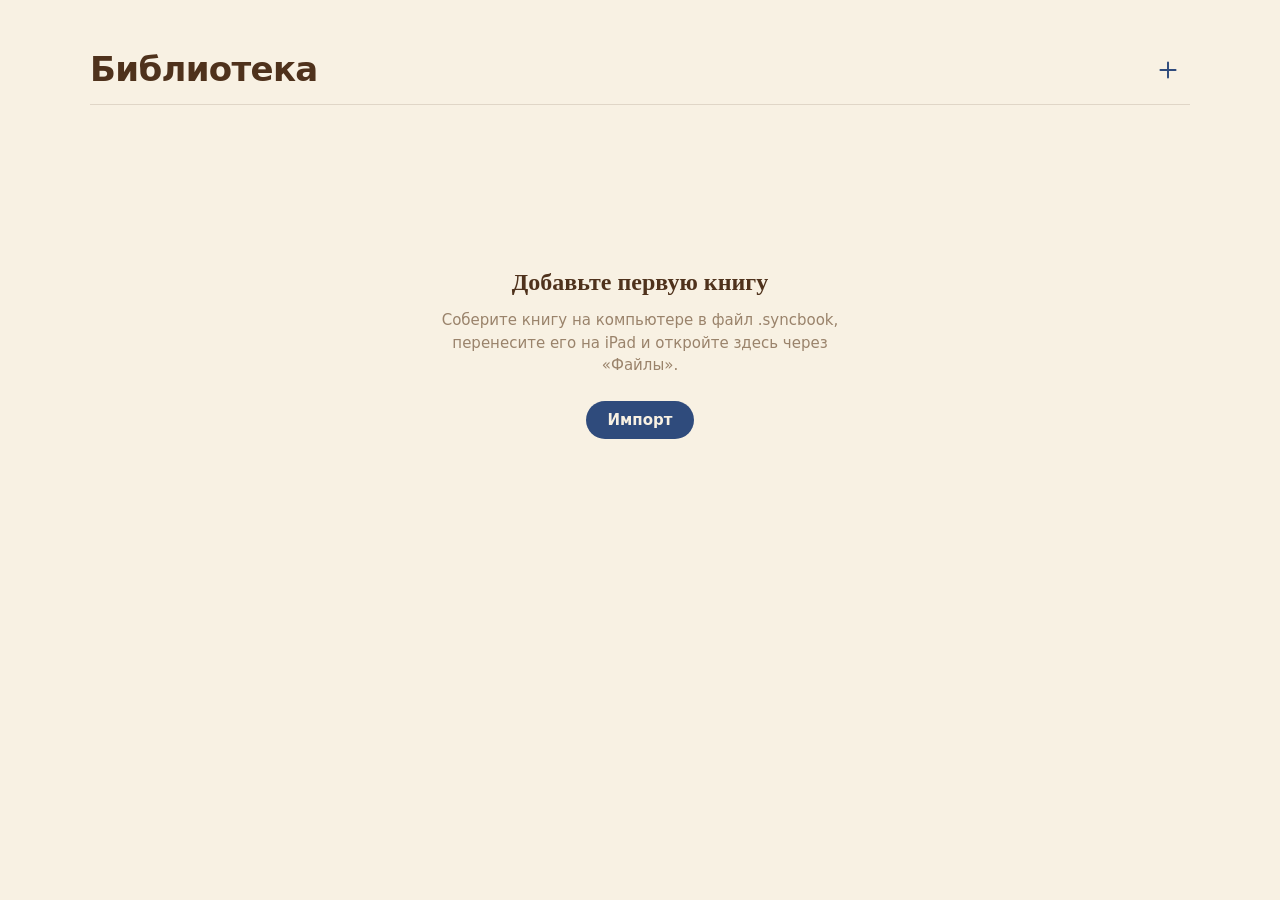
<file: app/index.html>
<!doctype html>
<html lang="ru" data-theme="sepia">
<head>
  <meta charset="utf-8">
  <meta name="viewport" content="width=device-width, initial-scale=1, viewport-fit=cover, user-scalable=no">
  <meta name="apple-mobile-web-app-capable" content="yes">
  <meta name="mobile-web-app-capable" content="yes">
  <meta name="apple-mobile-web-app-status-bar-style" content="default">
  <meta name="apple-mobile-web-app-title" content="SyncBook">
  <meta name="theme-color" content="#F8F1E3">
  <title>SyncBook</title>
  <link rel="manifest" href="manifest.webmanifest">
  <link rel="icon" href="icons/icon.svg" type="image/svg+xml">
  <link rel="apple-touch-icon" href="icons/icon-180.png">
  <link rel="stylesheet" href="css/fonts.css">
  <link rel="stylesheet" href="css/tokens.css">
  <link rel="stylesheet" href="css/library.css">
  <link rel="stylesheet" href="css/reader.css">
  <link rel="stylesheet" href="css/sheet.css">
</head>
<body>
  <div id="app"></div>
  <script type="module" src="js/main.js"></script>
</body>
</html>
</file>
<file: app/css/fonts.css>
/* Literata (SIL Open Font License) � ��������� ����� � Google Fonts */
@font-face {
  font-family: 'Literata';
  font-style: italic;
  font-weight: 400;
  font-display: swap;
  src: url('../fonts/literata-italic-cyrillic.woff2') format('woff2');
  unicode-range: U+0301, U+0400-045F, U+0490-0491, U+04B0-04B1, U+2116;
}
@font-face {
  font-family: 'Literata';
  font-style: italic;
  font-weight: 400;
  font-display: swap;
  src: url('../fonts/literata-italic-latin-ext.woff2') format('woff2');
  unicode-range: U+0100-02BA, U+02BD-02C5, U+02C7-02CC, U+02CE-02D7, U+02DD-02FF, U+0304, U+0308, U+0329, U+1D00-1DBF, U+1E00-1E9F, U+1EF2-1EFF, U+2020, U+20A0-20AB, U+20AD-20C4, U+2113, U+2C60-2C7F, U+A720-A7FF;
}
@font-face {
  font-family: 'Literata';
  font-style: italic;
  font-weight: 400;
  font-display: swap;
  src: url('../fonts/literata-italic-latin.woff2') format('woff2');
  unicode-range: U+0000-00FF, U+0131, U+0152-0153, U+02BB-02BC, U+02C6, U+02DA, U+02DC, U+0304, U+0308, U+0329, U+2000-206F, U+20AC, U+2122, U+2191, U+2193, U+2212, U+2215, U+FEFF, U+FFFD;
}
@font-face {
  font-family: 'Literata';
  font-style: normal;
  font-weight: 400;
  font-display: swap;
  src: url('../fonts/literata-normal-cyrillic.woff2') format('woff2');
  unicode-range: U+0301, U+0400-045F, U+0490-0491, U+04B0-04B1, U+2116;
}
@font-face {
  font-family: 'Literata';
  font-style: normal;
  font-weight: 400;
  font-display: swap;
  src: url('../fonts/literata-normal-latin-ext.woff2') format('woff2');
  unicode-range: U+0100-02BA, U+02BD-02C5, U+02C7-02CC, U+02CE-02D7, U+02DD-02FF, U+0304, U+0308, U+0329, U+1D00-1DBF, U+1E00-1E9F, U+1EF2-1EFF, U+2020, U+20A0-20AB, U+20AD-20C4, U+2113, U+2C60-2C7F, U+A720-A7FF;
}
@font-face {
  font-family: 'Literata';
  font-style: normal;
  font-weight: 400;
  font-display: swap;
  src: url('../fonts/literata-normal-latin.woff2') format('woff2');
  unicode-range: U+0000-00FF, U+0131, U+0152-0153, U+02BB-02BC, U+02C6, U+02DA, U+02DC, U+0304, U+0308, U+0329, U+2000-206F, U+20AC, U+2122, U+2191, U+2193, U+2212, U+2215, U+FEFF, U+FFFD;
}
@font-face {
  font-family: 'Literata';
  font-style: normal;
  font-weight: 600;
  font-display: swap;
  src: url('../fonts/literata-normal-cyrillic.woff2') format('woff2');
  unicode-range: U+0301, U+0400-045F, U+0490-0491, U+04B0-04B1, U+2116;
}
@font-face {
  font-family: 'Literata';
  font-style: normal;
  font-weight: 600;
  font-display: swap;
  src: url('../fonts/literata-normal-latin-ext.woff2') format('woff2');
  unicode-range: U+0100-02BA, U+02BD-02C5, U+02C7-02CC, U+02CE-02D7, U+02DD-02FF, U+0304, U+0308, U+0329, U+1D00-1DBF, U+1E00-1E9F, U+1EF2-1EFF, U+2020, U+20A0-20AB, U+20AD-20C4, U+2113, U+2C60-2C7F, U+A720-A7FF;
}
@font-face {
  font-family: 'Literata';
  font-style: normal;
  font-weight: 600;
  font-display: swap;
  src: url('../fonts/literata-normal-latin.woff2') format('woff2');
  unicode-range: U+0000-00FF, U+0131, U+0152-0153, U+02BB-02BC, U+02C6, U+02DA, U+02DC, U+0304, U+0308, U+0329, U+2000-206F, U+20AC, U+2122, U+2191, U+2193, U+2212, U+2215, U+FEFF, U+FFFD;
}
</file>
<file: app/css/tokens.css>
/* Темы и переменные настроек чтения. Тема — атрибут data-theme на <html>. */
:root,
[data-theme="sepia"] {
  --bg: #F8F1E3;
  --fg: #4F321C;
  --muted: #9A836B;
  --accent: #2F4B7C;
  --hl: rgba(47, 75, 124, .10);
  --bar: rgba(248, 241, 227, .94);
  --line: rgba(79, 50, 28, .14);
  --sheet: #FCF8EF;
  --shadow: 0 10px 30px rgba(60, 40, 20, .16), 0 1px 3px rgba(60, 40, 20, .10);
  color-scheme: light;
}
[data-theme="paper"] {
  --bg: #FFFFFF;
  --fg: #1D1D1F;
  --muted: #8E8E93;
  --accent: #2F4B7C;
  --hl: rgba(47, 75, 124, .08);
  --bar: rgba(255, 255, 255, .94);
  --line: rgba(0, 0, 0, .10);
  --sheet: #FFFFFF;
  --shadow: 0 10px 30px rgba(0, 0, 0, .14), 0 1px 3px rgba(0, 0, 0, .08);
  color-scheme: light;
}
[data-theme="gray"] {
  --bg: #4A4A4D;
  --fg: #E8E8EA;
  --muted: #AEAEB2;
  --accent: #AFC3EA;
  --hl: rgba(175, 195, 234, .16);
  --bar: rgba(74, 74, 77, .94);
  --line: rgba(255, 255, 255, .14);
  --sheet: #3A3A3C;
  --shadow: 0 10px 30px rgba(0, 0, 0, .35), 0 1px 3px rgba(0, 0, 0, .3);
  color-scheme: dark;
}
[data-theme="night"] {
  --bg: #000000;
  --fg: #B4B4B8;
  --muted: #6E6E73;
  --accent: #8FA8D8;
  --hl: rgba(143, 168, 216, .14);
  --bar: rgba(18, 18, 18, .94);
  --line: rgba(255, 255, 255, .12);
  --sheet: #1C1C1E;
  --shadow: 0 10px 30px rgba(0, 0, 0, .6), 0 0 0 .5px rgba(255, 255, 255, .08);
  color-scheme: dark;
}

:root {
  --ui-font: system-ui, -apple-system, "Segoe UI", sans-serif;
  --book-font: "Iowan Old Style", "Palatino Linotype", Palatino, serif;
  --book-size: 18px;
  --book-leading: 1.6;
  --page-margin: 48px;
  --book-align: justify;
  --book-hyphens: auto;
  --turn: 250ms;
  --fade: 150ms;
}

@media (prefers-reduced-motion: reduce) {
  :root { --turn: 0ms; }
}

* { box-sizing: border-box; }
html, body {
  margin: 0;
  height: 100%;
  background: var(--bg);
  color: var(--fg);
  font-family: var(--ui-font);
  -webkit-text-size-adjust: 100%;
  -webkit-tap-highlight-color: transparent;
  transition: background var(--fade), color var(--fade);
}
body { overflow: hidden; overscroll-behavior: none; }
button {
  font: inherit;
  color: inherit;
  background: none;
  border: 0;
  padding: 0;
  cursor: pointer;
}
button:focus-visible, [tabindex]:focus-visible {
  outline: 2px solid var(--accent);
  outline-offset: 2px;
  border-radius: 6px;
}
#app { height: 100%; }
.sr-only {
  position: absolute; width: 1px; height: 1px; overflow: hidden;
  clip: rect(0 0 0 0); white-space: nowrap;
}
[hidden] { display: none !important; }
</file>
<file: app/css/library.css>
/* Библиотека: полка в духе Apple Books — крупный заголовок, обложки с тенью, подписи под ними. */
.library {
  height: 100%;
  overflow-y: auto;
  -webkit-overflow-scrolling: touch;
  padding: max(24px, env(safe-area-inset-top)) max(32px, env(safe-area-inset-right)) 48px max(32px, env(safe-area-inset-left));
}
.lib-head {
  display: flex;
  align-items: center;
  justify-content: space-between;
  max-width: 1100px;
  margin: 24px auto 32px;
  border-bottom: .5px solid var(--line);
  padding-bottom: 12px;
}
.lib-head h1 {
  margin: 0;
  font: 700 34px/1.1 var(--ui-font);
  letter-spacing: -.02em;
}
.lib-import {
  width: 44px;
  height: 44px;
  display: inline-flex;
  align-items: center;
  justify-content: center;
  border-radius: 50%;
  color: var(--accent);
}
.lib-import:active { background: var(--line); }
.lib-grid {
  max-width: 1100px;
  margin: 0 auto;
  display: grid;
  grid-template-columns: repeat(auto-fill, minmax(150px, 1fr));
  gap: 40px 32px;
}
.book {
  display: flex;
  flex-direction: column;
  align-items: stretch;
  text-align: left;
  -webkit-touch-callout: none;
  user-select: none;
}
.cover-wrap {
  aspect-ratio: 2 / 3;
  display: flex;
  align-items: flex-end;
}
/* обложка как в Books: мягкая объёмная тень (сильнее снизу) и «корешок» у левого края */
.cover-frame {
  position: relative;
  width: 100%;
  max-height: 100%;
  border-radius: 2px 4px 4px 2px;
  box-shadow:
    0 1px 2px rgba(0, 0, 0, .12),
    0 8px 16px -4px rgba(0, 0, 0, .22),
    0 22px 34px -12px rgba(0, 0, 0, .30);
  transition: transform var(--fade);
}
.cover-frame::after {
  content: '';
  position: absolute;
  inset: 0;
  border-radius: inherit;
  pointer-events: none;
  background: linear-gradient(90deg,
    rgba(0, 0, 0, .22) 0,
    rgba(0, 0, 0, .06) 1.6%,
    rgba(255, 255, 255, .20) 2.6%,
    rgba(255, 255, 255, 0) 6%,
    rgba(255, 255, 255, 0) 96%,
    rgba(0, 0, 0, .08) 100%);
  box-shadow: inset 0 0 0 .5px rgba(0, 0, 0, .12);
}
.cover {
  display: block;
  width: 100%;
  max-height: 100%;
  object-fit: cover;
  border-radius: inherit;
}
.book:active .cover-frame { transform: scale(.97); }
.cover-plain {
  aspect-ratio: 2 / 3;
  background: var(--accent);
  color: #F8F1E3;
  display: flex;
  align-items: center;
  justify-content: center;
  padding: 16px;
  text-align: center;
  font: 600 18px/1.25 var(--book-font);
}
.book-title {
  margin-top: 10px;
  font-size: 13px;
  line-height: 1.3;
  display: -webkit-box;
  -webkit-line-clamp: 2;
  -webkit-box-orient: vertical;
  overflow: hidden;
}
.book-meta {
  margin-top: 2px;
  font-size: 12px;
  color: var(--muted);
}
.lib-empty {
  max-width: 420px;
  margin: 18vh auto 0;
  text-align: center;
}
.lib-empty h2 {
  font: 600 24px/1.25 var(--book-font);
  margin: 0 0 12px;
}
.lib-empty p {
  color: var(--muted);
  font-size: 15px;
  line-height: 1.5;
  margin: 0 0 24px;
}
.pill {
  background: var(--accent);
  color: var(--bg);
  border-radius: 999px;
  padding: 10px 22px;
  font-size: 15px;
  font-weight: 600;
}
</file>
<file: app/css/reader.css>
/* Экран чтения: страница — главное, панели появляются поверх по тапу в центр. */
.reader {
  --bar-h: 60px; /* высота панелей без системных отступов; текст начинается и кончается за ними */
  position: fixed;
  inset: 0;
  overflow: hidden;
  background: var(--bg);
}
.viewport {
  position: absolute;
  left: env(safe-area-inset-left);
  right: env(safe-area-inset-right);
  top: calc(var(--bar-h) + env(safe-area-inset-top));
  bottom: calc(var(--bar-h) + env(safe-area-inset-bottom));
  overflow: hidden;
  touch-action: pan-y;
  user-select: none;
  -webkit-user-select: none;
  -webkit-touch-callout: none;
}
.content {
  font-family: var(--book-font);
  font-size: var(--book-size);
  line-height: var(--book-leading);
  text-align: var(--book-align);
  hyphens: var(--book-hyphens);
  -webkit-hyphens: var(--book-hyphens);
  font-kerning: normal;
  font-variant-ligatures: common-ligatures;
  orphans: 2;
  widows: 2;
  will-change: transform;
}
.content p {
  margin: 0;
  text-indent: 1.5em;
}
.content h2 + p,
.content .sep + p,
.content p:first-child { text-indent: 0; }
.content h2 {
  margin: 1.4em 0 1.6em;
  text-align: center;
  font-weight: 400;
  font-size: 1.55em;
  line-height: 1.25;
  break-after: avoid;
}
.content h2.chapnum {
  margin: 2.2em 0 .3em;
  font-size: .95em;
  letter-spacing: .12em;
  color: var(--muted);
}
.content h2.chapnum + h2 { margin-top: 0; }
.content .sep {
  margin: .9em 0;
  text-align: center;
  color: var(--muted);
  letter-spacing: .6em;
}
.content .w { border-radius: 2px; }

/* колонтитулы, видимые при скрытых панелях */
.runhead, .folio {
  position: absolute;
  left: 0;
  right: 0;
  text-align: center;
  font-size: 12px;
  color: var(--muted);
  pointer-events: none;
  white-space: nowrap;
  overflow: hidden;
  text-overflow: ellipsis;
  padding: 0 80px;
}
.runhead, .folio { line-height: 16px; }
.runhead { top: calc(env(safe-area-inset-top) + (var(--bar-h) - 16px) / 2); }
.folio { bottom: calc(env(safe-area-inset-bottom) + (var(--bar-h) - 16px) / 2); }

/* панели */
.bar {
  position: absolute;
  left: 0;
  right: 0;
  z-index: 10;
  display: flex;
  align-items: center;
  gap: 12px;
  padding: 0 max(12px, env(safe-area-inset-right)) 0 max(12px, env(safe-area-inset-left));
  background: var(--bar);
  -webkit-backdrop-filter: saturate(1.6) blur(18px);
  backdrop-filter: saturate(1.6) blur(18px);
  font-size: 15px;
  transition: opacity var(--fade), transform var(--fade);
}
.bar.top {
  top: 0;
  height: calc(var(--bar-h) + env(safe-area-inset-top));
  padding-top: env(safe-area-inset-top);
  border-bottom: .5px solid var(--line);
}
.bar.bottom {
  bottom: 0;
  height: calc(var(--bar-h) + env(safe-area-inset-bottom));
  padding-bottom: env(safe-area-inset-bottom);
  border-top: .5px solid var(--line);
}
.reader:not(.chrome-on) .bar { opacity: 0; pointer-events: none; }
.reader:not(.chrome-on) .bar.top { transform: translateY(-8px); }
.reader:not(.chrome-on) .bar.bottom { transform: translateY(8px); }
@media (prefers-reduced-motion: reduce) {
  .reader .bar { transform: none !important; }
}
.bar-side { display: flex; align-items: center; gap: 4px; min-width: 160px; }
.bar-side.right { justify-content: flex-end; gap: 10px; }
.bar-title {
  flex: 1;
  text-align: center;
  font-size: 14px;
  color: var(--muted);
  white-space: nowrap;
  overflow: hidden;
  text-overflow: ellipsis;
}
.bar-btn {
  width: 40px;
  height: 40px;
  display: inline-flex;
  align-items: center;
  justify-content: center;
  border-radius: 10px;
  color: var(--fg);
}
.bar-btn:active { background: var(--line); }
.bar-btn.aa { font: 500 19px/1 var(--book-font); }
.icon { display: inline-flex; }

/* сегментированный переключатель */
.seg {
  display: inline-flex;
  padding: 2px;
  border-radius: 10px;
  background: var(--line);
  font-size: 15px;
  font-weight: 600;
}
.seg-opt {
  padding: 6px 13px;
  border-radius: 7px;
  color: var(--muted);
  transition: background var(--fade), color var(--fade);
}
.seg-opt.on { background: var(--bg); color: var(--fg); box-shadow: 0 1px 2px rgba(0, 0, 0, .12); }
.seg.disabled { opacity: .45; }

/* нижняя панель: режим слева, кнопки строго по центру экрана, скорость и страницы справа */
.bar.bottom {
  display: grid;
  grid-template-columns: minmax(0, 1fr) auto minmax(0, 1fr);
  grid-template-rows: var(--bar-h);
  align-items: center;
}
.bar-left { display: flex; align-items: center; gap: 14px; min-width: 0; }
.bar-center { display: flex; align-items: center; justify-content: center; }
.bar-right { display: flex; align-items: center; justify-content: flex-end; gap: 12px; min-width: 0; }
.pageinfo {
  font-size: 13px;
  color: var(--muted);
  white-space: nowrap;
  overflow: hidden;
  text-overflow: ellipsis;
  padding: 8px 2px;
  font-variant-numeric: tabular-nums;
}

/* оглавление: лист снизу, как в Books — прижат к нижнему краю, почти во всю высоту */
.sheet.toc-sheet {
  display: flex;
  flex-direction: column;
  padding: 0;
}
.toc-head {
  display: flex;
  align-items: center;
  gap: 18px;
  padding: 24px 24px 18px 28px;
  border-bottom: .5px solid var(--line);
}
.toc-cover {
  width: 56px;
  height: 84px;
  object-fit: cover;
  border-radius: 2px 4px 4px 2px;
  box-shadow: 0 1px 2px rgba(0, 0, 0, .2), 0 6px 14px rgba(0, 0, 0, .16);
}
.toc-meta { flex: 1; min-width: 0; }
.toc-book { font: 600 20px/1.25 var(--ui-font); }
.toc-where { margin-top: 4px; font-size: 15px; color: var(--muted); font-variant-numeric: tabular-nums; }
.toc-close {
  width: 44px;
  height: 44px;
  flex: none;
  display: inline-flex;
  align-items: center;
  justify-content: center;
  border-radius: 50%;
  background: var(--bg);
  box-shadow: var(--shadow);
}
.toc {
  list-style: none;
  margin: 0;
  padding: 8px 12px calc(16px + env(safe-area-inset-bottom));
  overflow-y: auto;
  overscroll-behavior: contain;
}
.toc-row {
  width: 100%;
  display: grid;
  grid-template-columns: 2.2em minmax(0, 1fr) auto 3.4em;
  align-items: baseline;
  gap: 14px;
  padding: 14px 16px;
  text-align: left;
  border-radius: 14px;
  border-bottom: .5px solid var(--line);
}
.toc li:last-child .toc-row { border-bottom: 0; }
.toc-row.current { background: var(--line); border-bottom-color: transparent; }
.toc-num { color: var(--muted); font-size: 15px; text-align: right; font-variant-numeric: tabular-nums; }
.toc-title { font: 18px/1.3 var(--book-font); }
.toc-dur, .toc-page { color: var(--muted); font-size: 15px; font-variant-numeric: tabular-nums; white-space: nowrap; }
.toc-page { text-align: right; }

/* линия чтеца */
.content .s-on {
  background: var(--hl);
  box-shadow: 0 0 0 2px var(--hl);
  border-radius: 3px;
  -webkit-box-decoration-break: clone;
  box-decoration-break: clone;
}
.content .w-on { box-shadow: inset 0 -2px var(--accent); }
.content .s-on .w-on { box-shadow: 0 0 0 2px var(--hl), inset 0 -2px var(--accent); }

/* плеер */
.mode-slot { display: flex; align-items: center; }
.transport { display: flex; align-items: center; gap: 18px; }
.transport .bar-btn { width: 48px; height: 48px; }
.transport .play { width: 56px; height: 56px; color: var(--accent); }
.chip {
  padding: 5px 10px;
  border-radius: 8px;
  background: var(--line);
  font-size: 13px;
  font-weight: 600;
  font-variant-numeric: tabular-nums;
}
.no-audio { text-align: center; font-size: 14px; color: var(--muted); }
.to-reader {
  position: absolute;
  z-index: 9;
  left: 50%;
  bottom: calc(var(--bar-h) + 16px + env(safe-area-inset-bottom));
  transform: translateX(-50%);
  padding: 9px 18px;
  border-radius: 999px;
  background: var(--sheet);
  color: var(--accent);
  box-shadow: var(--shadow);
  font-size: 14px;
  font-weight: 600;
}

/* «Повтор»: отрывок подсвечен целиком, под ним черта-индикатор паузы */
.content .c-on {
  background: var(--hl);
  box-shadow: 0 0 0 2px var(--hl);
  border-radius: 0;
  -webkit-box-decoration-break: clone;
  box-decoration-break: clone;
}
.content .c-on.c-first { border-radius: 3px 0 0 3px; }
.content .c-on.c-last { border-radius: 0 3px 3px 0; }
.content .c-on.c-first.c-last { border-radius: 3px; }
.content .c-on.w-on { box-shadow: 0 0 0 2px var(--hl), inset 0 -2px var(--accent); }
.gap-bar {
  position: absolute;
  z-index: 5;
  height: 2px;
  border-radius: 1px;
  background: var(--line);
  overflow: hidden;
  pointer-events: none;
}
.gap-fill {
  height: 100%;
  background: var(--accent);
  transform-origin: left;
  transform: scaleX(0);
}
.repeat-status {
  flex: 1;
  min-width: 0;
  text-align: left;
  font-size: 13px;
  color: var(--muted);
  white-space: nowrap;
  overflow: hidden;
  text-overflow: ellipsis;
}

/* место чтеца в русском тексте после переключения языка: подсветка плавно гаснет */
.content .rs-flash {
  border-radius: 3px;
  -webkit-box-decoration-break: clone;
  box-decoration-break: clone;
  animation: rs-flash 4s ease-in forwards;
}
@keyframes rs-flash {
  0%, 35% { background: var(--hl); box-shadow: 0 0 0 2px var(--hl); }
  100% { background: transparent; box-shadow: 0 0 0 2px transparent; }
}
.gap-lines { position: absolute; inset: 0; z-index: 5; pointer-events: none; }

/* перелистывание «Сдвиг»: страница-карточка с тенью поверх притенённой следующей */
.page-card {
  position: absolute;
  inset: 0;
  z-index: 3;
  overflow: hidden;
  background: var(--bg);
  pointer-events: none;
  border-radius: 0 12px 12px 0;
  box-shadow: 2px 0 6px rgba(0, 0, 0, .10), 8px 0 28px rgba(0, 0, 0, .16);
  will-change: transform;
}
.page-card.under { z-index: 1; border-radius: 0; box-shadow: none; }
.page-shade {
  position: absolute;
  inset: 0;
  z-index: 2;
  background: #000;
  opacity: 0;
  pointer-events: none;
}
</file>
<file: app/css/sheet.css>
/* Листы, карточки и прогресс. */
.backdrop {
  position: fixed;
  inset: 0;
  z-index: 50;
  display: flex;
  align-items: flex-end;
  justify-content: center;
  padding: 16px 16px max(16px, env(safe-area-inset-bottom));
  background: rgba(0, 0, 0, 0);
  transition: background var(--fade);
}
.backdrop.open { background: rgba(0, 0, 0, .28); }
.sheet {
  width: min(440px, 100%);
  background: var(--sheet);
  color: var(--fg);
  border-radius: 14px;
  box-shadow: var(--shadow);
  padding: 20px 20px 8px;
  opacity: 0;
  transform: translateY(12px);
  transition: opacity var(--fade), transform var(--fade);
}
.backdrop.open .sheet { opacity: 1; transform: none; }
@media (prefers-reduced-motion: reduce) {
  .sheet { transform: none; }
}
.sheet-title {
  margin: 0 0 6px;
  font: 600 17px/1.3 var(--ui-font);
}
.sheet-text {
  margin: 0 0 14px;
  font-size: 14px;
  line-height: 1.45;
  color: var(--muted);
}
.sheet-text.error { color: #C0392B; }
.sheet-actions {
  display: flex;
  flex-direction: column;
  border-top: .5px solid var(--line);
  margin: 8px -20px 0;
}
.sheet-btn {
  padding: 14px;
  font-size: 17px;
  color: var(--accent);
}
.sheet-btn + .sheet-btn { border-top: .5px solid var(--line); }
.sheet-btn.danger { color: #D0342C; }
.progress {
  height: 4px;
  border-radius: 2px;
  background: var(--line);
  overflow: hidden;
  margin-bottom: 8px;
}
.progress-fill {
  height: 100%;
  background: var(--accent);
  transform-origin: left;
  transform: scaleX(0);
  transition: transform 200ms linear;
}

/* карточки перевода */
.card {
  position: absolute;
  z-index: 20;
  background: var(--sheet);
  color: var(--fg);
  border: .5px solid var(--line);
  border-radius: 14px;
  box-shadow: var(--shadow);
  padding: 14px 16px 12px;
  opacity: 0;
  transform: translateY(4px);
  transition: opacity var(--fade), transform var(--fade);
  font-family: var(--ui-font);
}
.card.open { opacity: 1; transform: none; }
.card-head { display: flex; align-items: baseline; justify-content: space-between; gap: 12px; }
.card-word { font: 600 22px/1.2 var(--book-font); }
.card-meta { font-size: 13px; color: var(--muted); white-space: nowrap; }
.card-lemma { font-size: 12px; color: var(--muted); margin-top: 2px; }
.card-tr { margin: 8px 0 0; font-size: 15px; line-height: 1.45; }
.card-tr.muted, .card-online.error { color: var(--muted); font-size: 13px; }
.card-senses {
  display: grid;
  grid-template-columns: auto 1fr;
  gap: 4px 10px;
  margin: 10px 0 0;
  font-size: 15px;
  line-height: 1.4;
}
.card-senses dt { color: var(--muted); font-size: 13px; padding-top: 1px; }
.card-senses dd { margin: 0; }
.card-en { margin: 0; font: 16px/1.5 var(--book-font); }
.card-ru {
  margin: 10px 0 0;
  padding-top: 10px;
  border-top: .5px solid var(--line);
  font: 16px/1.5 var(--book-font);
}
.card-online { margin: 10px 0 0; font-size: 15px; line-height: 1.45; }
.card-online:empty { display: none; }
.card-actions { display: flex; flex-wrap: wrap; gap: 8px; margin-top: 12px; }
.card-btn {
  display: inline-flex;
  align-items: center;
  gap: 6px;
  padding: 6px 11px;
  border-radius: 8px;
  background: var(--line);
  font-size: 13px;
  font-weight: 500;
}
.card-btn:disabled { opacity: .5; }
.content .w-sel { background: var(--hl); box-shadow: 0 0 0 2px var(--hl), inset 0 -2px var(--accent); }

/* панель «Аа» */
.settings-panel {
  position: absolute;
  z-index: 30;
  top: calc(60px + env(safe-area-inset-top));
  right: 12px;
  width: min(360px, calc(100% - 24px));
  max-height: calc(100% - 140px);
  overflow-y: auto;
  background: var(--sheet);
  border: .5px solid var(--line);
  border-radius: 14px;
  box-shadow: var(--shadow);
  padding: 14px 16px 16px;
  font-size: 14px;
}
.set-top { display: flex; align-items: center; justify-content: space-between; gap: 12px; }
.size-btns { display: flex; border-radius: 10px; background: var(--line); overflow: hidden; }
.size-btn { width: 56px; height: 38px; font-family: var(--book-font); }
.size-btn.small { font-size: 15px; }
.size-btn.big { font-size: 23px; border-left: .5px solid var(--line); }
.size-btn:active { background: var(--line); }
.themes { display: flex; gap: 10px; }
.theme-dot {
  width: 30px;
  height: 30px;
  border-radius: 50%;
  border: .5px solid rgba(0, 0, 0, .25);
}
.theme-dot.on { box-shadow: 0 0 0 2px var(--sheet), 0 0 0 4px var(--accent); }
.fonts { display: flex; flex-direction: column; margin: 14px -16px 4px; border-top: .5px solid var(--line); }
.font-opt {
  text-align: left;
  padding: 9px 16px;
  font-size: 17px;
  border-bottom: .5px solid var(--line);
}
.font-opt.on { color: var(--accent); }
.font-opt.on::after { content: '✓'; float: right; font-family: var(--ui-font); }
.set-row { display: flex; align-items: center; justify-content: space-between; gap: 12px; margin-top: 12px; }
.set-label { color: var(--fg); white-space: nowrap; }
.seg.wide .seg-opt { padding: 5px 9px; }
.set-section { margin: 18px 0 0; font-size: 12px; font-weight: 600; color: var(--muted); }
.set-slider { display: flex; align-items: center; gap: 10px; flex: 1; justify-content: flex-end; }
.set-slider input { width: 150px; accent-color: var(--accent); }
.set-value { min-width: 44px; text-align: right; font-variant-numeric: tabular-nums; color: var(--muted); }
.switch {
  width: 46px;
  height: 28px;
  border-radius: 14px;
  background: var(--line);
  position: relative;
  transition: background var(--fade);
}
.switch::after {
  content: '';
  position: absolute;
  top: 2px;
  left: 2px;
  width: 24px;
  height: 24px;
  border-radius: 50%;
  background: #fff;
  box-shadow: 0 1px 3px rgba(0, 0, 0, .25);
  transition: transform var(--fade);
}
.switch.on { background: var(--accent); }
.switch.on::after { transform: translateX(18px); }
.set-version { margin-top: 16px; text-align: center; font-size: 12px; color: var(--muted); }

/* большой лист снизу (оглавление): выезжает снизу с мягкой остановкой, уезжает вниз */
.backdrop.page-sheet {
  align-items: flex-end;
  padding: 0;
  transition: background 500ms ease;
}
.backdrop.page-sheet.open { background: rgba(0, 0, 0, .18); }
.backdrop.page-sheet.closing { transition: background 400ms ease; }
.sheet.page {
  width: min(920px, 78vw);
  height: calc(100% - max(28px, env(safe-area-inset-top) + 20px));
  max-height: none;
  border-radius: 22px 22px 0 0;
  opacity: 1;
  transform: translateY(100%);
  transition: transform 500ms cubic-bezier(.32, .72, 0, 1);
}
@media (orientation: portrait) {
  .sheet.page { width: calc(100% - 16px); }
}
.backdrop.page-sheet.open .sheet.page { transform: none; }
.backdrop.page-sheet.closing .sheet.page {
  transform: translateY(100%);
  transition: transform 400ms cubic-bezier(.45, 0, .2, 1);
}
@media (prefers-reduced-motion: reduce) {
  .sheet.page, .backdrop.page-sheet.closing .sheet.page { transition: none; }
}
</file>
